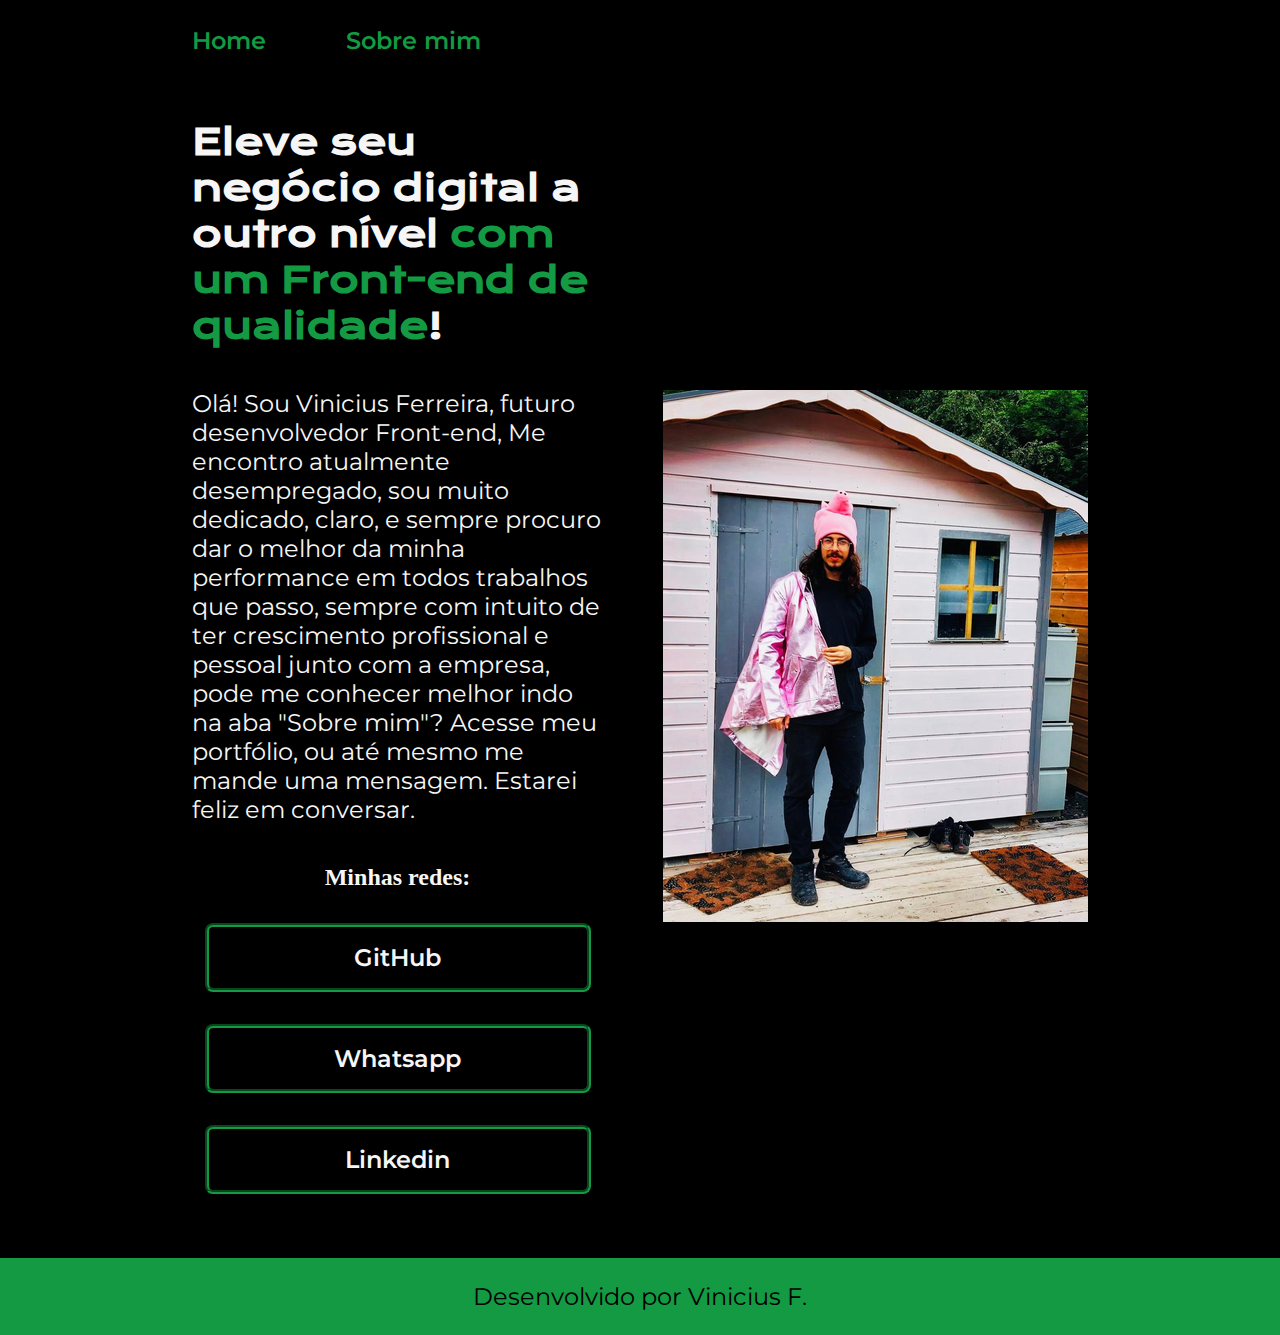
<file: index.html>
<!DOCTYPE html>
<html lang="pt-br">
<head>
	<meta charset="UTF-8">
	<meta http-equiv="X-UA-Compatible" content="IE=edge">
	<meta name="viewport" content="width-device-width , initial-scale=1.0">
	<link rel="preconnect" href="https://fonts.googleapis.com">
	<link rel="preconnect" href="https://fonts.gstatic.com" crossorigin>
	<link href="https://fonts.googleapis.com/css2?family=Krona+One&display=swap" rel="stylesheet">
	<link rel="preconnect" href="https://fonts.googleapis.com">
	<link rel="preconnect" href="https://fonts.gstatic.com" crossorigin>
	<link href="https://fonts.googleapis.com/css2?family=Montserrat&display=swap" rel="stylesheet">
	<title>Portfolio</title>
	<link rel="stylesheet" href="./styles/style.css">
	<link rel="stylesheet" href="about.html">
</head>

<body>
	<header class="cabeçalho">
		<nav class="cabeçalho__menu">
			<a class="cabeçalho__menu__link" href="index.html">Home</a>
			<a class="cabeçalho__menu__link" href="about.html">Sobre mim</a>
		</nav>
	</header>
<main class="apresentaçao">
		<section class="apresentaçao__conteudo">
			<h1 class="apresentaçao__conteudo__titulo">Eleve seu negócio digital a outro nível<strong class="apresentaçao__destaque"> com um Front-end de qualidade</strong>!</h1>
			<p class="apresentaçao__texto">Olá! Sou Vinicius Ferreira, futuro desenvolvedor Front-end, Me encontro atualmente desempregado, sou muito dedicado, claro, e sempre procuro dar o melhor da minha performance em todos trabalhos que passo, sempre com intuito de ter crescimento profissional e pessoal junto com a empresa, pode me conhecer melhor indo na aba "Sobre mim"? Acesse meu portfólio, ou até mesmo me mande uma mensagem. Estarei feliz em conversar.</p>
			<div class="apresentaçao__links">
				<h2 class="apresentaçao__links-subtitulo">Minhas redes:</h2>
				<a class="apresentaçao__botao" href="https://github.com/ViniDeMorais1">
					GitHub
				</a>
				<a class="apresentaçao__botao" href=https://wa.me/5511941569425>
					Whatsapp
				</a>
				<a class="apresentaçao__botao" href="https://www.linkedin.com/in/vinicius-ferreira-de-morais-60baa8264/">
					Linkedin
				</a>
			</div>
		</section>
		<img class="apresentaçao__imagem" src="img/eu2.png" alt="Foto Joana Santos programando">
	</main>
	<footer class="rodape">
		<p>Desenvolvido por Vinicius F.</p>
	</footer>

</body>

</html>
</file>
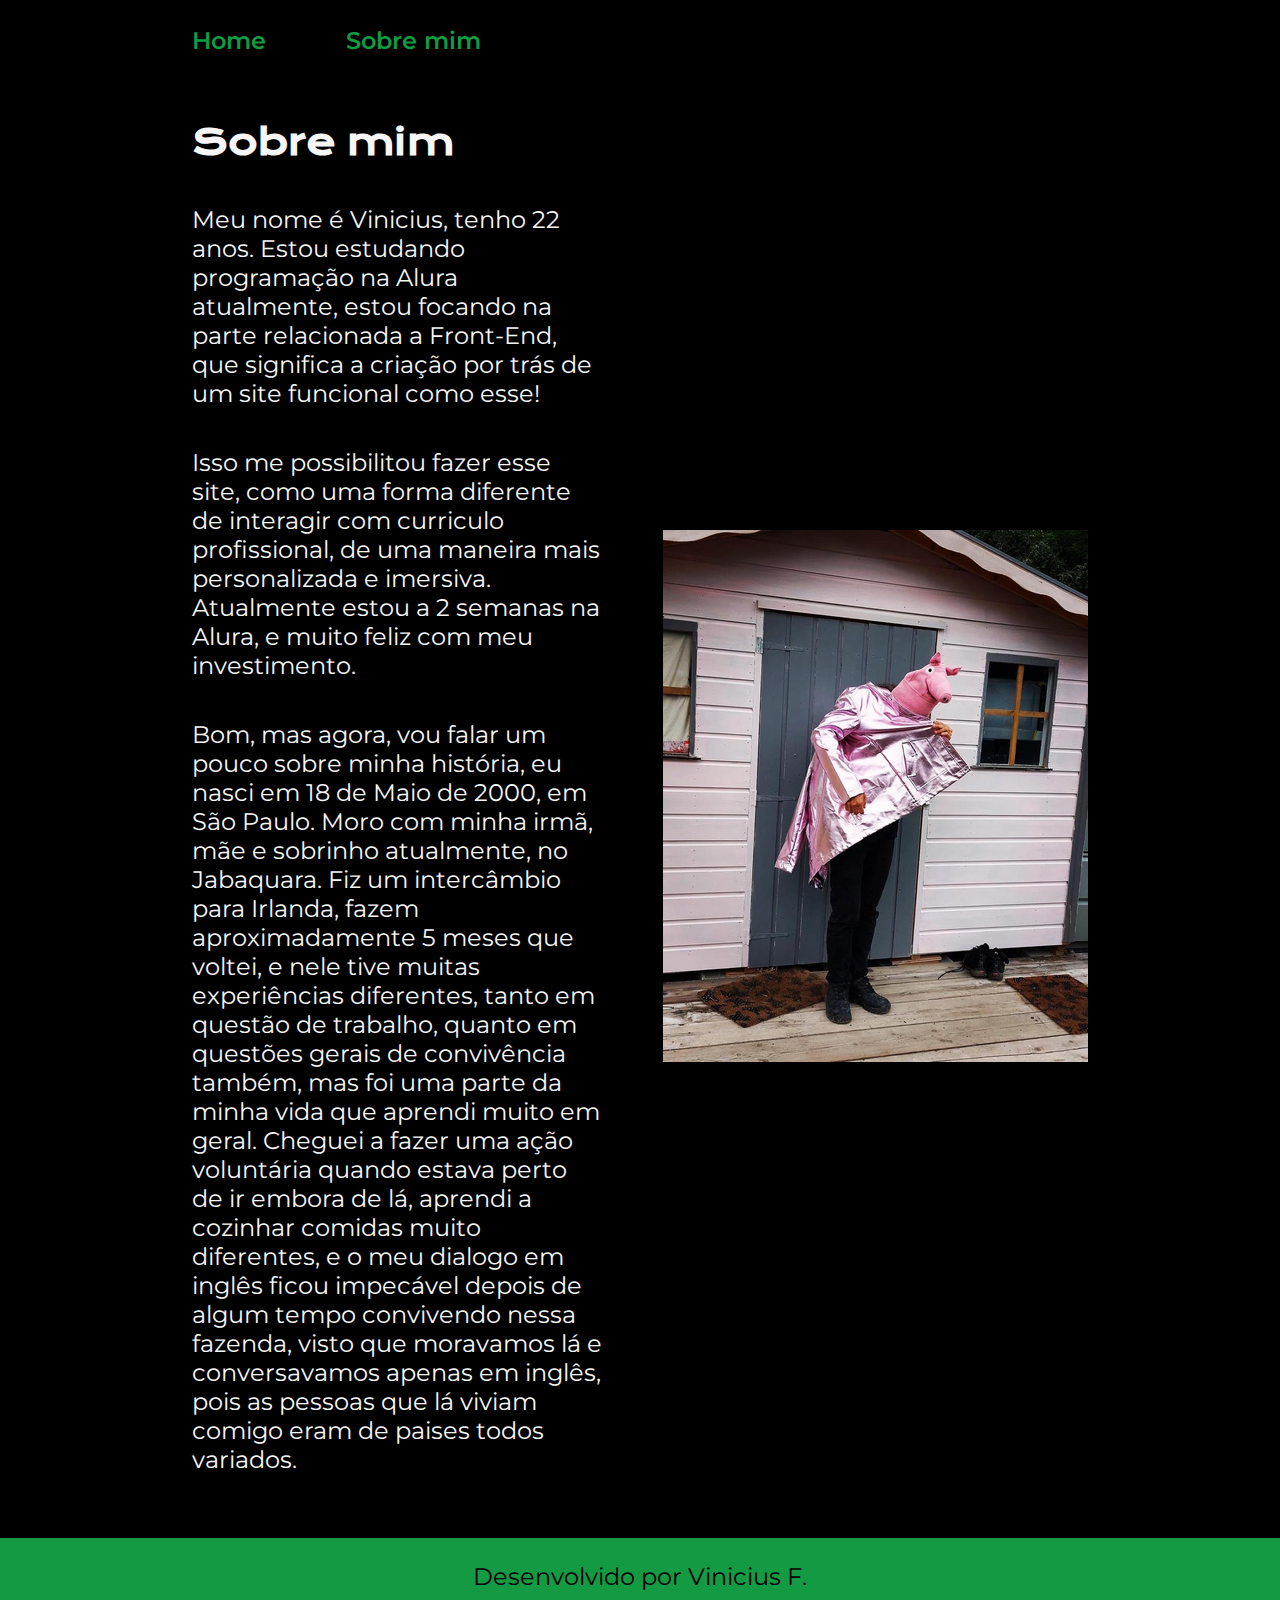
<file: about.html>
<!DOCTYPE html>
<html lang="pt-br">
<head>
    <meta charset="UTF-8">
    <meta http-equiv="X-UA-Compatible" content="IE=edge">
    <meta name="viewport" content="width=device-width, initial-scale=1.0">
    <link rel="preconnect" href="https://fonts.googleapis.com">
	<link rel="preconnect" href="https://fonts.gstatic.com" crossorigin>
	<link href="https://fonts.googleapis.com/css2?family=Krona+One&display=swap" rel="stylesheet">
	<link rel="preconnect" href="https://fonts.googleapis.com">
	<link rel="preconnect" href="https://fonts.gstatic.com" crossorigin>
	<link href="https://fonts.googleapis.com/css2?family=Montserrat&display=swap" rel="stylesheet"> 
    <title>Sobre mim</title>
    <link rel="stylesheet" href="./styles/style.css">
</head>
<body>
    <header class="cabeçalho">
		<nav class="cabeçalho__menu">
			<a class="cabeçalho__menu__link" href="index.html">Home</a>
			<a class="cabeçalho__menu__link" href="about.html">Sobre mim</a>
		</nav>
	</header>
    <main class="apresentaçao">
    	<section class="apresentaçao__conteudo">
    		<h1 class="apresentaçao__conteudo__titulo">Sobre mim</h1>
    		<p class="apresentaçao__texto">Meu nome é Vinicius, tenho 22 anos. Estou estudando programação na Alura atualmente, estou focando na parte relacionada a Front-End, que significa a criação por trás de um site funcional como esse! 
    		<p class="apresentaçao__texto">Isso me possibilitou fazer esse site, como uma forma diferente de interagir com curriculo profissional, de uma maneira mais personalizada e imersiva. Atualmente estou a 2 semanas na Alura, e muito feliz com meu investimento.</p>
    		<p class="apresentaçao__texto">Bom, mas agora, vou falar um pouco sobre minha história, eu nasci em 18 de Maio de 2000, em São Paulo. Moro com minha irmã, mãe e sobrinho atualmente, no Jabaquara. Fiz um intercâmbio para Irlanda, fazem aproximadamente 5 meses que voltei, e nele tive muitas experiências diferentes, tanto em questão de trabalho, quanto em questões gerais de convivência também, mas foi uma parte da minha vida que aprendi muito em geral. Cheguei a fazer uma ação voluntária quando estava perto de ir embora de lá, aprendi a cozinhar comidas muito diferentes, e o meu dialogo em inglês ficou impecável depois de algum tempo convivendo nessa fazenda, visto que moravamos lá e conversavamos apenas em inglês, pois as pessoas que lá viviam comigo eram de paises todos variados.</p>
    	</section>
    	<img class="apresentaçao__imagem" src="img/eu.png">
    </main>
    <footer class="rodape">
		<p>Desenvolvido por Vinicius F.</p>
	</footer>
</body>

</html>
</file>
<file: styles/style.css>
:root{
	--azul__claro: #139A43;
	--fonte__rodape: #000000;
	--botao__pressionado: #272727;
	--branco__fonte: #F6F6F6;
	--fonte__1: 'Montserrat';
	--fonte__2: 'Krona One';
}

*{
	margin: 0;
	padding: 0;
}

body {
	box-sizing: border-box;
	background-color: black;
	color: var(--branco__fonte)
}

.cabeçalho{
	padding: 2% 0 0 15% ;
}

.cabeçalho__menu{
	display: flex;
	gap: 80px;
}

.cabeçalho__menu__link{
	text-decoration: none;
	font-weight: 600;
	font-size: 24px;
	font-family: var(--fonte__1);
	color: var(--azul__claro);
}

.apresentaçao{
	padding: 5% 15%;
	display: flex;
	align-items: center;
	justify-content: space-between;
}

.apresentaçao__conteudo{
	width: 615px;
	display: flex;
	flex-direction: column;
	grid-gap: 40px;
}

.apresentaçao__botao{
	/* background-color: #22D4FD; */
	display: flex;
	justify-content: center;
	grid-gap: 16px;
	border:	4px groove var(--azul__claro);
	width: 378px;
	text-align: center;
	color: #F6F6F6;
	font-size: 24px;
	padding-top: 16px;
	padding-bottom: 16px;
	font-weight: 600;
	font-family: var(--fonte__1);
	text-decoration: none;
	border-radius: 8px;
}

.apresentaçao__botao:hover {
	background-color: var(--botao__pressionado);
}

.apresentaçao__conteudo__titulo{
	color: var(--branco__fonte);
	font-size: 36px;
	font-family: var(--fonte__2);
}

.apresentaçao__destaque {
	color: var(--azul__claro);
	font-size: 36px;
	font-family: var(--fonte__2);
}

.apresentaçao__texto{
	color: var(--branco__fonte);
	font-size: 24px;
	font-family: var(--fonte__1);
	display: flex;
	flex-direction: column;
	grid-gap: 51px;
}

.apresentaçao__link-subtitulo{
	font-family: var(--fonte__2);
	font-weight: 400;
	font-size: 24px;
}

.apresentaçao__links{
	display: flex;
	grid-gap: 32px;
	align-items: center;
	flex-direction: column;
	justify-content: space-between;
}

.apresentaçao__imagem{
	padding-left: 60px;
}

.rodape{
	padding: 24px;
	color: var(--fonte__rodape);
	background-color : var(--azul__claro);
	text-align: center;
	font-family: var(--fonte__1);
	font-size: 24px;
}
</file>
